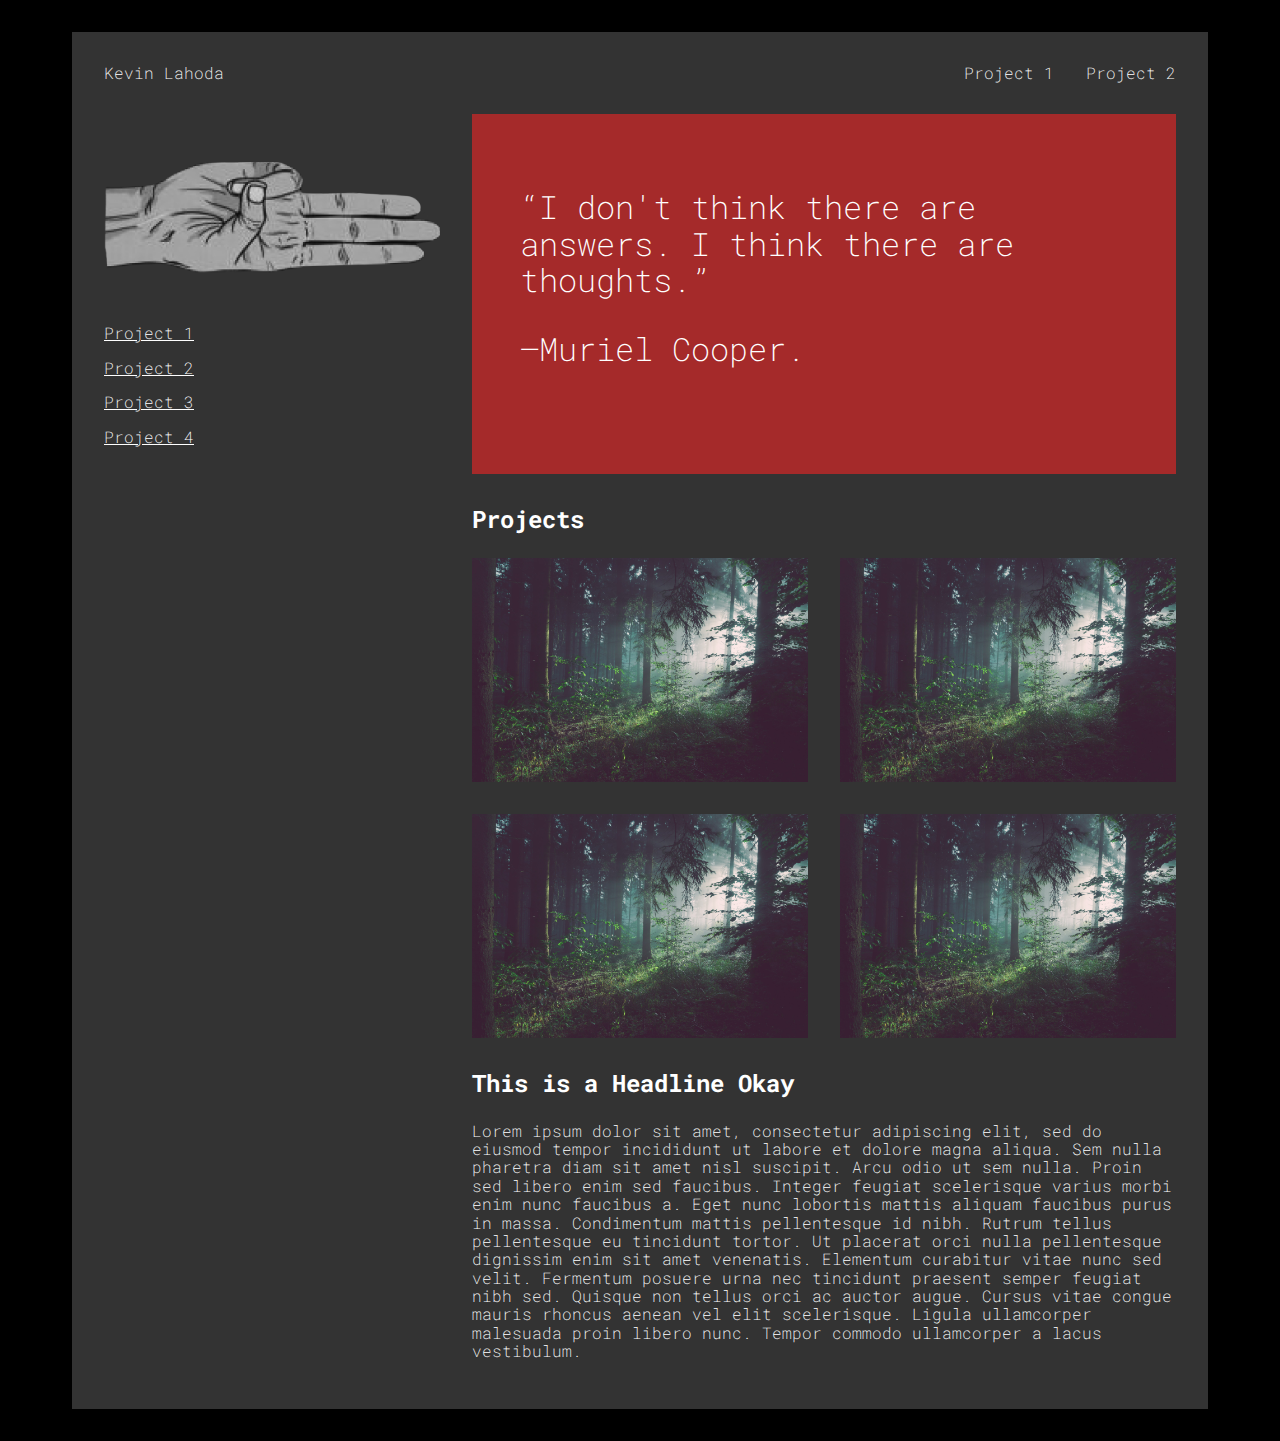
<file: index.html>
<!DOCTYPE html>
<html>

	<head>
		<title>Kevin Lahoda :: ARTS 486 Web Journal</title>
		
		<script src="https://cdnjs.cloudflare.com/ajax/libs/jquery/3.5.1/jquery.min.js" integrity="sha512-bLT0Qm9VnAYZDflyKcBaQ2gg0hSYNQrJ8RilYldYQ1FxQYoCLtUjuuRuZo+fjqhx/qtq/1itJ0C2ejDxltZVFg==" crossorigin="anonymous"></script> 
		<script src="js/main.js"></script>
		
		<link rel="stylesheet" type="text/css" href="css/normalize.css">
		<link rel="stylesheet" type="text/css" href="css/grid.css">
		<link rel="stylesheet" type="text/css" href="css/style.css">

		<meta name="description" content="This is my web journal.">
		<meta name="author" content="Kevin Lahoda">
		<meta name="viewport" content="width=device-width, initial-scale=1.0">

		<link rel="icon" type="image/png" href="http://example.com/myicon.png">

		<link rel="preconnect" href="https://fonts.gstatic.com">
		<link href="https://fonts.googleapis.com/css2?family=Roboto+Mono:ital,wght@0,200;0,600;1,200;1,500&display=swap" rel="stylesheet">

	</head>

	<body>

		<div id="wrapper">

			<div id="main" class="grid">

				<div id="topnav" class="width-12-12 width-12-12-m">
					<ul>
						<li><a href="index.html">Kevin Lahoda</a></li>
						<li><a href="p2.html">Project 1</a></li>
						<li><a href="p3.html">Project 2</a></li>
					</ul>
				</div>

				<div id="sidebar" class="width-4-12 width-12-12-m">
					<div id="logo">
						<img src="images/fingers.png" title="Kevin Lahoda" />
					</div>
					<div id="nav">
						<ul>
							<li><a href="p1.html">Project 1</a></li>
							<li><a href="p2.html">Project 2</a></li>
							<li><a href="p3.html">Project 3</a></li>
							<li><a href="p4.html">Project 4</a></li>
						</ul>
					</div>
				</div>
				<div id="content" class="width-8-12 width-12-12-m">


					<div class="quote-holder">
						<div class="quote">
							<p>“I don't think there are answers. I think there are thoughts.”</p>
							<p>–Muriel Cooper.</p>
						</div>
					</div>

					<div id="projects">
						<h2>Projects</h2>

						<div class="grid">

							<a class="grid-item width-6-12 width-12-12-m" title="view project" href="p1.html">
								<div class="overlay">
									<div class="project-title">
										<h3>Project 1</h3>
									</div>
								</div>
								<img src="images/project.jpg" />
							</a>

							<a class="grid-item width-6-12 width-12-12-m" title="view project" href="p1.html">
								<div class="overlay">
									<div class="project-title">
										<h3>Project 1</h3>
									</div>
								</div>
								<img src="images/project.jpg" />
							</a>

							<a class="grid-item width-6-12 width-12-12-m" title="view project" href="https://binghamton-university-design.github.io/p3-klahoda/">
								<div class="overlay">
									<div class="project-title">
										<h3>Project 3</h3>
									</div>
								</div>
								<img src="images/project.jpg" />
							</a>

							<a class="grid-item width-6-12 width-12-12-m" title="view project" href="p1.html">
								<div class="overlay">
									<div class="project-title">
										<h3>Project 1</h3>
									</div>
								</div>
								<img src="images/project.jpg" />
							</a>

						</div>
							
					</div>

					
					<div class="item">
					<h2>This is a Headline Okay</h2>

					<p>Lorem ipsum dolor sit amet, consectetur adipiscing elit, sed do eiusmod tempor incididunt ut labore et dolore magna aliqua. Sem nulla pharetra diam sit amet nisl suscipit. Arcu odio ut sem nulla. Proin sed libero enim sed faucibus. Integer feugiat scelerisque varius morbi enim nunc faucibus a. Eget nunc lobortis mattis aliquam faucibus purus in massa. Condimentum mattis pellentesque id nibh. Rutrum tellus pellentesque eu tincidunt tortor. Ut placerat orci nulla pellentesque dignissim enim sit amet venenatis. Elementum curabitur vitae nunc sed velit. Fermentum posuere urna nec tincidunt praesent semper feugiat nibh sed. Quisque non tellus orci ac auctor augue. Cursus vitae congue mauris rhoncus aenean vel elit scelerisque. Ligula ullamcorper malesuada proin libero nunc. Tempor commodo ullamcorper a lacus vestibulum.</p>

					</div>


			</div>

		</div>

		
	</body>

</html>
</file>
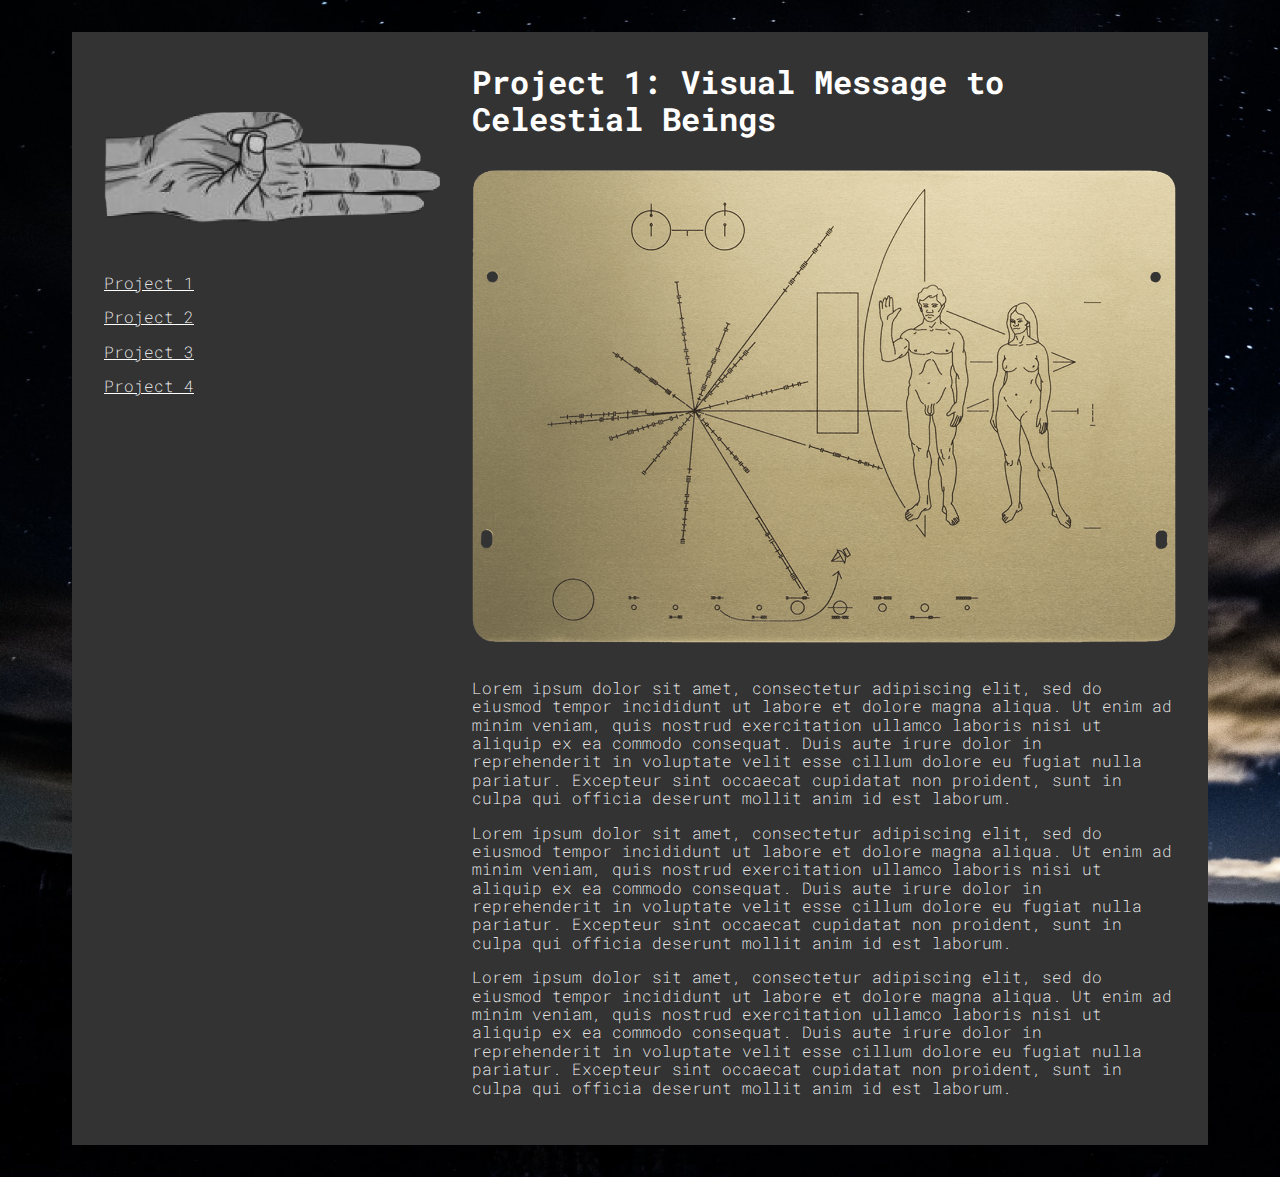
<file: p1.html>
<!DOCTYPE html>
<html>

	<head>
		<title>Kevin Lahoda :: ARTS 486 Web Journal</title>
		
		<script src="https://cdnjs.cloudflare.com/ajax/libs/jquery/3.5.1/jquery.min.js" integrity="sha512-bLT0Qm9VnAYZDflyKcBaQ2gg0hSYNQrJ8RilYldYQ1FxQYoCLtUjuuRuZo+fjqhx/qtq/1itJ0C2ejDxltZVFg==" crossorigin="anonymous"></script> 
		<script src="js/main.js"></script>
		
		<link rel="stylesheet" type="text/css" href="css/normalize.css">
		<link rel="stylesheet" type="text/css" href="css/grid.css">
		<link rel="stylesheet" type="text/css" href="css/style.css">

		<meta name="description" content="This is my web journal.">
		<meta name="author" content="Kevin Lahoda">
		<meta name="viewport" content="width=device-width, initial-scale=1.0">

		<link rel="icon" type="image/png" href="http://example.com/myicon.png">

		<link rel="preconnect" href="https://fonts.gstatic.com">
		<link href="https://fonts.googleapis.com/css2?family=Roboto+Mono:ital,wght@0,200;0,600;1,200;1,500&display=swap" rel="stylesheet">

	</head>

	<body class="p1">

		<div id="wrapper">

			<div id="main" class="grid">
				<div id="sidebar" class="width-4-12 width-12-12-m">
					<div id="logo">
						<a href="index.html" title="Go Home"><img src="images/fingers.png" title="Kevin Lahoda" /></a>
					</div>
					<div id="nav">
						<ul>
							<li><a href="p1.html">Project 1</a></li>
							<li><a href="p2.html">Project 2</a></li>
							<li><a href="p3.html">Project 3</a></li>
							<li><a href="p4.html">Project 4</a></li>
						</ul>
					</div>
				</div>
				<div id="content" class="width-8-12 width-12-12-m">

					
					<div class="item">
						<h1>Project 1: Visual Message to Celestial Beings</h1>

						<img src="images/pioneer-plaque-crop.png" title="Project 1" />

						<p>Lorem ipsum dolor sit amet, consectetur adipiscing elit, sed do eiusmod tempor incididunt ut labore et dolore magna aliqua. Ut enim ad minim veniam, quis nostrud exercitation ullamco laboris nisi ut aliquip ex ea commodo consequat. Duis aute irure dolor in reprehenderit in voluptate velit esse cillum dolore eu fugiat nulla pariatur. Excepteur sint occaecat cupidatat non proident, sunt in culpa qui officia deserunt mollit anim id est laborum.</p>

						<p>Lorem ipsum dolor sit amet, consectetur adipiscing elit, sed do eiusmod tempor incididunt ut labore et dolore magna aliqua. Ut enim ad minim veniam, quis nostrud exercitation ullamco laboris nisi ut aliquip ex ea commodo consequat. Duis aute irure dolor in reprehenderit in voluptate velit esse cillum dolore eu fugiat nulla pariatur. Excepteur sint occaecat cupidatat non proident, sunt in culpa qui officia deserunt mollit anim id est laborum.</p>

						<p>Lorem ipsum dolor sit amet, consectetur adipiscing elit, sed do eiusmod tempor incididunt ut labore et dolore magna aliqua. Ut enim ad minim veniam, quis nostrud exercitation ullamco laboris nisi ut aliquip ex ea commodo consequat. Duis aute irure dolor in reprehenderit in voluptate velit esse cillum dolore eu fugiat nulla pariatur. Excepteur sint occaecat cupidatat non proident, sunt in culpa qui officia deserunt mollit anim id est laborum.</p>
					</div>


				</div>


			</div>

		</div>

		
	</body>

</html>
</file>
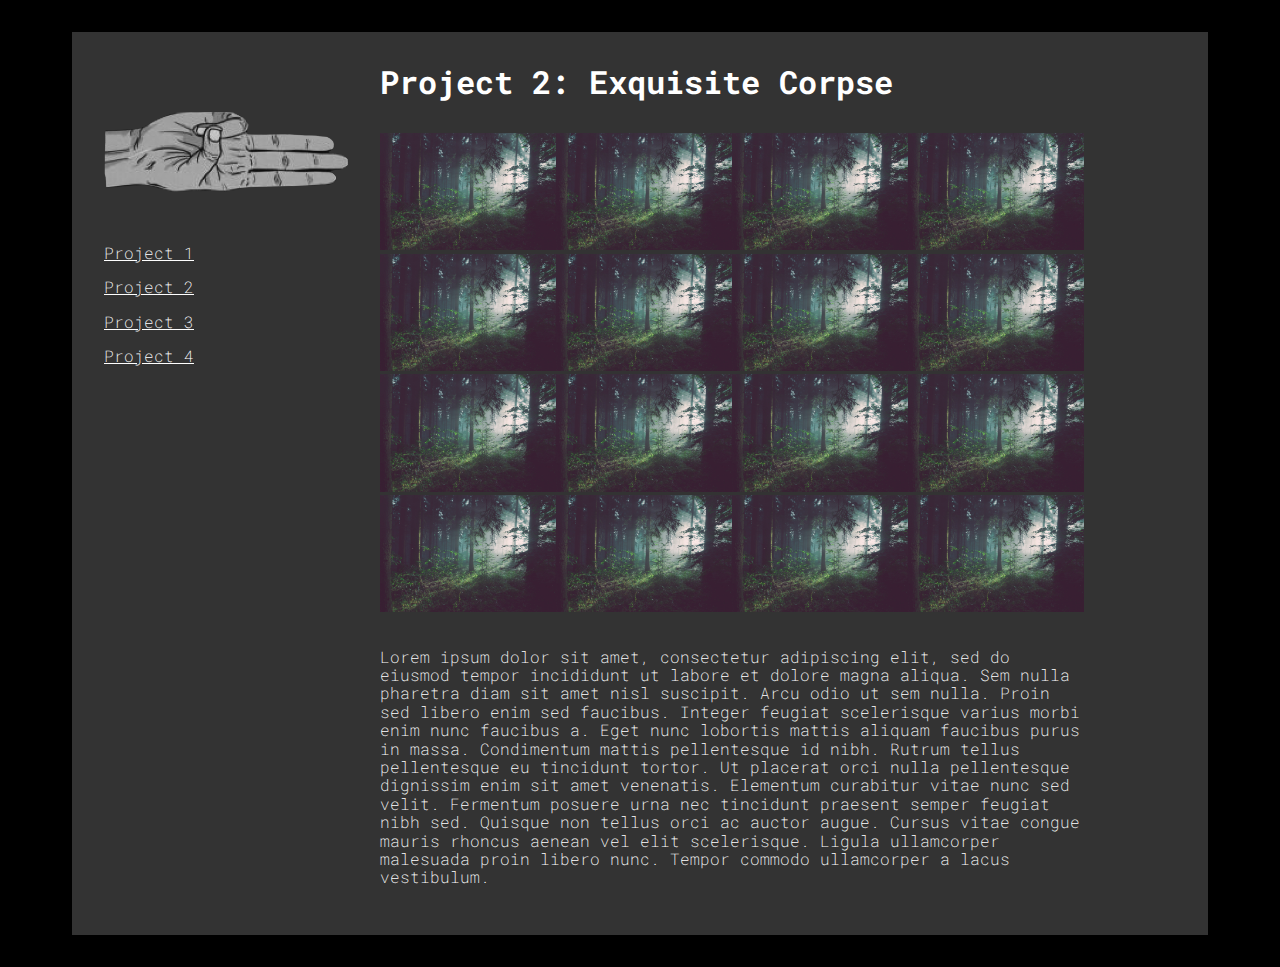
<file: p2.html>
<!DOCTYPE html>
<html>

	<head>
		<title>Kevin Lahoda :: ARTS 486 Web Journal</title>
		
		<script src="https://cdnjs.cloudflare.com/ajax/libs/jquery/3.5.1/jquery.min.js" integrity="sha512-bLT0Qm9VnAYZDflyKcBaQ2gg0hSYNQrJ8RilYldYQ1FxQYoCLtUjuuRuZo+fjqhx/qtq/1itJ0C2ejDxltZVFg==" crossorigin="anonymous"></script> 
		<script src="js/main.js"></script>
		
		<link rel="stylesheet" type="text/css" href="css/normalize.css">
		<link rel="stylesheet" type="text/css" href="css/grid.css">
		<link rel="stylesheet" type="text/css" href="css/style.css">

		<meta name="description" content="This is my web journal.">
		<meta name="author" content="Kevin Lahoda">
		<meta name="viewport" content="width=device-width, initial-scale=1.0">

		<link rel="icon" type="image/png" href="http://example.com/myicon.png">

		<link rel="preconnect" href="https://fonts.gstatic.com">
		<link href="https://fonts.googleapis.com/css2?family=Roboto+Mono:ital,wght@0,200;0,600;1,200;1,500&display=swap" rel="stylesheet">

	</head>

	<body>

		<div id="wrapper">

			<div id="main" class="grid">
				<div id="sidebar" class="width-3-12 width-12-12-m">
					<div id="logo">
						<a href="index.html" title="Go Home"><img src="images/fingers.png" title="Kevin Lahoda" /></a>
					</div>
					<div id="nav">
						<ul>
							<li><a href="p1.html">Project 1</a></li>
							<li><a href="p2.html">Project 2</a></li>
							<li><a href="p3.html">Project 3</a></li>
							<li><a href="p4.html">Project 4</a></li>
						</ul>
					</div>
				</div>
				<div id="content" class="width-8-12 width-12-12-m">

					
					<div class="item">
						<h1>Project 2: Exquisite Corpse</h1>

						<div id="exquisite">
							<div class="grid">
								<div class="width-3-12 width-3-12-m">
									<img src="images/project.jpg" />
								</div>
								<div class="width-3-12 width-3-12-m">
									<img src="images/project.jpg" />
								</div>
								<div class="width-3-12 width-3-12-m">
									<img src="images/project.jpg" />
								</div>
								<div class="width-3-12 width-3-12-m">
									<img src="images/project.jpg" />
								</div>
								<div class="width-3-12 width-3-12-m">
									<img src="images/project.jpg" />
								</div>
								<div class="width-3-12 width-3-12-m">
									<img src="images/project.jpg" />
								</div>
								<div class="width-3-12 width-3-12-m">
									<img src="images/project.jpg" />
								</div>
								<div class="width-3-12 width-3-12-m">
									<img src="images/project.jpg" />
								</div>
								<div class="width-3-12 width-3-12-m">
									<img src="images/project.jpg" />
								</div>
								<div class="width-3-12 width-3-12-m">
									<img src="images/project.jpg" />
								</div>
								<div class="width-3-12 width-3-12-m">
									<img src="images/project.jpg" />
								</div>
								<div class="width-3-12 width-3-12-m">
									<img src="images/project.jpg" />
								</div>
								<div class="width-3-12 width-3-12-m">
									<img src="images/project.jpg" />
								</div>
								<div class="width-3-12 width-3-12-m">
									<img src="images/project.jpg" />
								</div>
								<div class="width-3-12 width-3-12-m">
									<img src="images/project.jpg" />
								</div>
								<div class="width-3-12 width-3-12-m">
									<img src="images/project.jpg" />
								</div>
							</div>
						</div>


						<p>Lorem ipsum dolor sit amet, consectetur adipiscing elit, sed do eiusmod tempor incididunt ut labore et dolore magna aliqua. Sem nulla pharetra diam sit amet nisl suscipit. Arcu odio ut sem nulla. Proin sed libero enim sed faucibus. Integer feugiat scelerisque varius morbi enim nunc faucibus a. Eget nunc lobortis mattis aliquam faucibus purus in massa. Condimentum mattis pellentesque id nibh. Rutrum tellus pellentesque eu tincidunt tortor. Ut placerat orci nulla pellentesque dignissim enim sit amet venenatis. Elementum curabitur vitae nunc sed velit. Fermentum posuere urna nec tincidunt praesent semper feugiat nibh sed. Quisque non tellus orci ac auctor augue. Cursus vitae congue mauris rhoncus aenean vel elit scelerisque. Ligula ullamcorper malesuada proin libero nunc. Tempor commodo ullamcorper a lacus vestibulum.</p>


					</div>


			</div>

		</div>

		
	</body>

</html>
</file>
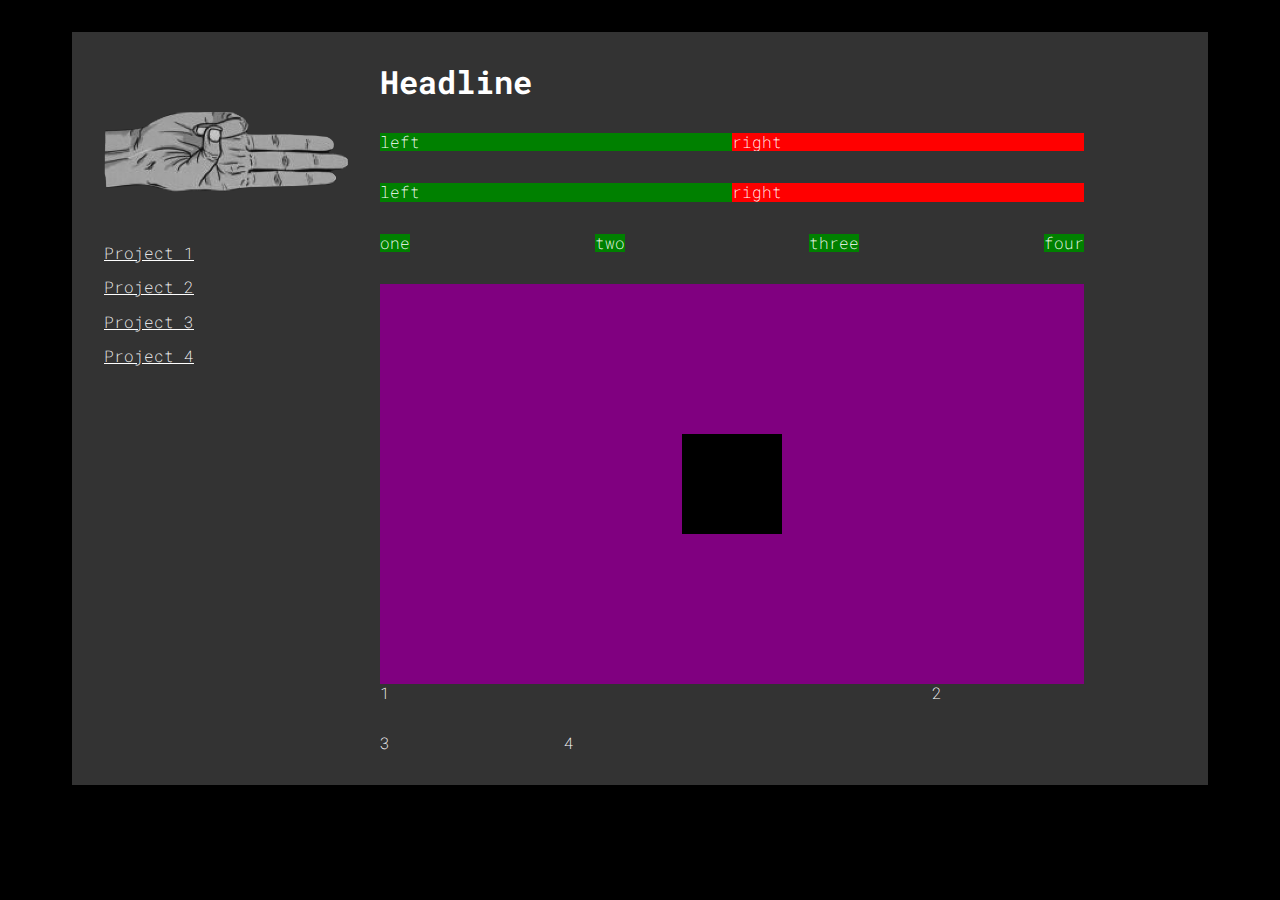
<file: playground.html>
<!DOCTYPE html>
<html>

	<head>
		<title>Kevin Lahoda :: ARTS 486 Web Journal</title>
		
		<script src="https://cdnjs.cloudflare.com/ajax/libs/jquery/3.5.1/jquery.min.js" integrity="sha512-bLT0Qm9VnAYZDflyKcBaQ2gg0hSYNQrJ8RilYldYQ1FxQYoCLtUjuuRuZo+fjqhx/qtq/1itJ0C2ejDxltZVFg==" crossorigin="anonymous"></script> 
		<script src="js/main.js"></script>
		
		<link rel="stylesheet" type="text/css" href="css/normalize.css">
		<link rel="stylesheet" type="text/css" href="css/grid.css">
		<link rel="stylesheet" type="text/css" href="css/style.css">

		<meta name="description" content="This is my web journal.">
		<meta name="author" content="Kevin Lahoda">
		<meta name="viewport" content="width=device-width, initial-scale=1.0">

		<link rel="icon" type="image/png" href="http://example.com/myicon.png">

		<link rel="preconnect" href="https://fonts.gstatic.com">
		<link href="https://fonts.googleapis.com/css2?family=Roboto+Mono:ital,wght@0,200;0,600;1,200;1,500&display=swap" rel="stylesheet">

	</head>

	<body>

		<div id="wrapper">

			<div id="main" class="grid">
				<div id="sidebar" class="width-3-12 width-12-12-m">
					<div id="logo">
						<a href="index.html" title="Go Home"><img src="images/fingers.png" title="Kevin Lahoda" /></a>
					</div>
					<div id="nav">
						<ul>
							<li><a href="p1.html">Project 1</a></li>
							<li><a href="p2.html">Project 2</a></li>
							<li><a href="p3.html">Project 3</a></li>
							<li><a href="p4.html">Project 4</a></li>
						</ul>
					</div>
				</div>
				<div id="content" class="width-8-12 width-12-12-m">

					<div class="item">
						<h1>Headline</h1>

						<div class="playground-box">
							<div class="left">left</div>
							<div class="right">right</div>
						</div>

						<div class="playground-box grid">
							<div class="grid-left width-6-12 width-6-12-m">left</div>
							<div class="grid-right width-6-12 width-6-12-m">right</div>
						</div>

						<div class="playground-box flex-version">
							<div class="flex-left">one</div>
							<div class="flex-left">two</div>
							<div class="flex-left">three</div>
							<div class="flex-left">four</div>
						</div>

						<div class="big-box">
							<div class="little-box">
								
							</div>
						</div>


						<div class="test-grid grid">
							<div class="width-9-12 width-9-12-m">1</div>
							<div class="width-3-12 width-3-12-m">2</div>
							<div class="width-3-12 width-3-12-m">3</div>
							<div class="width-9-12 width-9-12-m">4</div>
						</div>

					</div>


			</div>

		</div>

		
	</body>

</html>
</file>
<file: css/grid.css>
/* G R I D */

.grid {
  display: grid;
  grid-template-columns: repeat(12, 1fr);
  grid-gap: 1rem;
}

.grid div {
  /*background-color:rgba(255,255,255,0.04);*/
}

/* H E I G H T */

.height-2 {
	grid-row: span 2;
}

.height-3 {
	grid-row: span 3;
}

/* M O B I L E */

.width-1-12-m {
  grid-column: span 1;
}

.width-2-12-m {
  grid-column: span 2;
}

.width-3-12-m {
  grid-column: span 3;
}

.width-4-12-m {
  grid-column: span 4;
}

.width-5-12-m {
  grid-column: span 5;
}

.width-6-12-m {
  grid-column: span 6;
}

.width-7-12-m {
  grid-column: span 7;
}

.width-8-12-m {
  grid-column: span 8;
}

.width-9-12-m {
  grid-column: span 9;
}

.width-10-12-m {
  grid-column: span 10;
}

.width-11-12-m {
  grid-column: span 11;
}

.width-12-12-m {
  grid-column: span 12;
}

/* D E S K T O P / L A P T O P */

@media (min-width: 700px) {

  .grid {
    grid-gap: 2rem;
  }

  .width-1-12 {
    grid-column: span 1;
  }

  .width-2-12 {
    grid-column: span 2;
  }

  .width-3-12 {
    grid-column: span 3;
  }

  .width-4-12 {
    grid-column: span 4;
  }

  .width-5-12 {
    grid-column: span 5;
  }

  .width-6-12 {
    grid-column: span 6;
  }

  .width-7-12 {
    grid-column: span 7;
  }

  .width-8-12 {
    grid-column: span 8;
  }

  .width-9-12 {
    grid-column: span 9;
  }

  .width-10-12 {
    grid-column: span 10;
  }

  .width-11-12 {
    grid-column: span 11;
  }

  .width-12-12 {
    grid-column: span 12;
  }

}
</file>
<file: css/style.css>
/*stylesheet*/

body {
	margin: 0;	
	background: black;
	color: white;
	font-family: 'Roboto Mono', monospace;
	font-weight: 200;
}

h1, h2, h3, h4, p {
	margin-top: 0;
	margin-bottom: 1em;
}

h1, h2 {
	font-weight: 700;
}

#wrapper {
	margin: 2em auto;
	max-width: 1200px;
}

#main {
	background: #333;
	margin: 2em;
	padding: 2em;
}

#sidebar {
	/*background: pink;*/
}

#logo {
	padding: 3em 0;
}

#logo h1 {
	margin: 0;
}

#logo img, .item img {
	width: 100%;
	height: auto;
}

.item span {
	background: blue;
	margin: 10px;
	display: block;
	width: 50%;
	float: right;
	font-weight: 800;
}

.item img {
	margin-bottom: 2em;
}

.playground-box {
	overflow: hidden;
	margin-bottom: 2em;
}

/* block */
.item .left {
	float: left;
	width: 50%;
	background: green;
}

.item .right {
	float: right;
	width: 50%;
	background: red;
}

/* grid */

.item .playground-box.grid {
	grid-gap: 0;
}

.item .grid-left {
	background: green;
}

.item .grid-right {
	background: red;
}

/* flex */

.item .flex-version {
	display: flex;
	justify-content: space-between;
}

.item .flex-left {
	background: green;
}

.item .flex-right {
	background: red;
}

.big-box {
	display: flex;
	justify-content: center;
	align-items: center;
	width: 100%;
	height: 400px;
	background: purple;
}

.little-box {
	background: black;
	width: 100px;
	height: 100px;
}



#content {
	/*background: red;*/
}

/* alt nav using flex */

#topnav {

}

#topnav ul {
  list-style: none;
  padding-left: 0;
  margin: 0
}

#topnav ul {
	display: flex;
}

#topnav li {
	margin-right: 2em;
	margin-bottom: 0;
}

#topnav li:first-child {
	margin-right: auto;
}

#topnav li:last-child {
	margin-right: 0;
}

#topnav li a {
	color: white;
	text-decoration: none;
}



/*nav */

#nav ul {
  list-style: none;
  padding-left: 0;
  margin: 0
}

#nav li {
	margin-bottom: 1em;
}

#nav li a {
	color: white;
	transition: all .3s ease-in-out;
}

#nav li a:hover {
	color: brown;
	text-decoration: none;
	background: white;
}

.quote-holder {
	height: 40vh;
	background: brown;
	display: flex;
	align-items: center;
	justify-content: center;
	padding: 0 3em;
	margin-bottom: 2em;
}

.quote {
	font-size: 2em;
}

#exquisite {
	position: relative;
	margin-bottom: 2em;
}

#exquisite .grid {
	grid-gap: 0;
}

#exquisite .grid img {
	margin-bottom: 0;
}

#projects {
	margin-bottom: 2em;
}

#projects .grid-item {
	color: white;
	position: relative;
}

#projects .grid-item img {
	display: block;
	width: 100%;
	height: auto;
}

#projects .grid-item .overlay {
	transition: opacity .3s ease-in-out;
	opacity: 0;
	position: absolute;
	top: 0;
	left: 0;
	width: 100%;
	height: 100%;
	background: rgba(0,0,0,0.4);
	display: flex;
	align-items: center;
	justify-content: center;
}

#projects .grid-item:hover .overlay {
	opacity: 1;
}

#projects .grid-item .overlay .project-title h3 {
	margin-bottom: 0;
}

/* Page specific styles */

body.p1 {
	background-image: url("../images/clouds.jpg");
	background-repeat: no-repeat;
	background-size: cover;
}

/* ------------ */

@media (max-width: 699px) {

	#wrapper {
		margin: 0em auto;
	}

	#main {
		margin: 1em;
		padding: 0em;
	}

	#logo {
		text-align: center;
		padding: 2em 0;
	}

	#nav ul {
		display: flex;
		justify-content: space-between;
	}

	#nav li {
		display: inline;
		padding: .25em;
		background: purple;
		margin-bottom: 0;
	}

}
</file>
